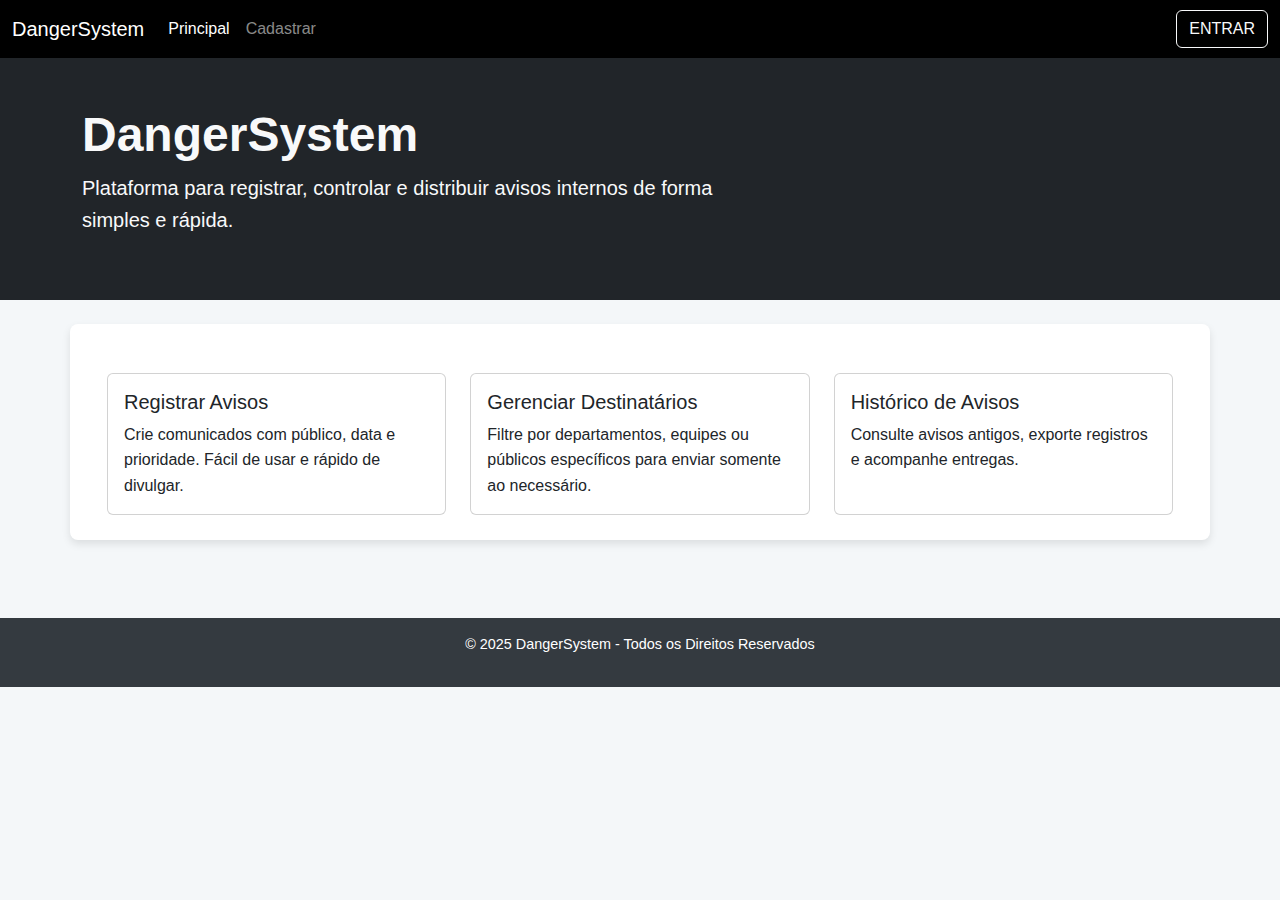
<file: index.html>
<!DOCTYPE html>
<html lang="pt-BR">
<head>
    <meta charset="utf-8" />
    <meta name="viewport" content="width=device-width, initial-scale=1" />
    <title>DangerSystem — Página Inicial</title>
    <link href="https://cdn.jsdelivr.net/npm/bootstrap@5.3.0/dist/css/bootstrap.min.css" rel="stylesheet" />
    <link rel="stylesheet" href="/css/styles.css" />
</head>
<body class="d-flex flex-column min-vh-100">

    <div id="nav"></div>

    <header class="bg-dark text-light py-5">
        <div class="container">
            <div class="row align-items-center">
                <div class="col-md-7">
                    <h1 class="display-5 fw-bold">DangerSystem</h1>
                    <p class="lead">Plataforma para registrar, controlar e distribuir avisos internos de forma simples e rápida.</p>
                </div>
            </div>
        </div>
    </header>

    <main class="container my-5">
        <section class="row g-4">
            <div class="col-md-4">
                <div class="card h-100">
                    <div class="card-body">
                        <h5 class="card-title">Registrar Avisos</h5>
                        <p class="card-text">Crie comunicados com público, data e prioridade. Fácil de usar e rápido de divulgar.</p>
                    </div>
                </div>
            </div>

            <div class="col-md-4">
                <div class="card h-100">
                    <div class="card-body">
                        <h5 class="card-title">Gerenciar Destinatários</h5>
                        <p class="card-text">Filtre por departamentos, equipes ou públicos específicos para enviar somente ao necessário.</p>
                    </div>
                </div>
            </div>

            <div class="col-md-4">
                <div class="card h-100">
                    <div class="card-body">
                        <h5 class="card-title">Histórico de Avisos</h5>
                        <p class="card-text">Consulte avisos antigos, exporte registros e acompanhe entregas.</p>
                    </div>
                </div>
            </div>
        </section>
    </main>

    <div id="footer"></div>

    <script src="https://cdn.jsdelivr.net/npm/bootstrap@5.3.0/dist/js/bootstrap.bundle.min.js"></script>
    <script src="/js/script.js"></script>
</body>
</html>
</file>
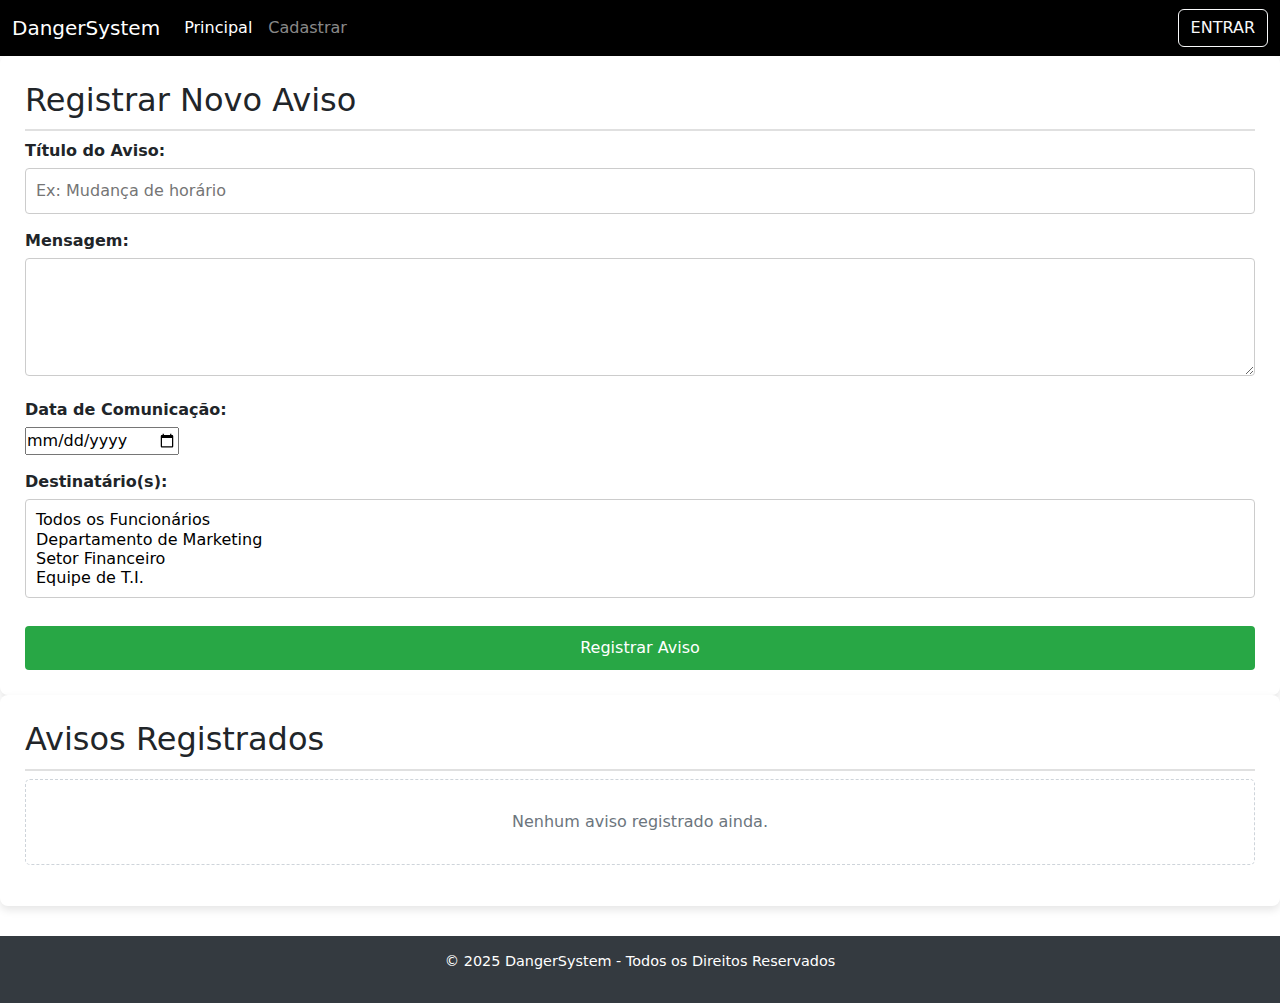
<file: user/index.html>
<!DOCTYPE html>
<html lang="pt-BR">
<head>
    <meta charset="UTF-8">
    <meta name="viewport" content="width=device-width, initial-scale=1.0">
    <title>DangerSystem</title>
    <link rel="stylesheet" href="/css/styles.css">
    <link href="https://cdn.jsdelivr.net/npm/bootstrap@5.3.0/dist/css/bootstrap.min.css" rel="stylesheet">
</head>
<body>
    <header>
        <div id="nav"></div>
    </header>

    <main>
        <section id="register-form-section">
            <h2>Registrar Novo Aviso</h2>
            <form id="notice-form">
                
                <div class="form-group">
                    <label for="notice-title">Título do Aviso:</label>
                    <input type="text" id="notice-title" name="notice-title" class="campo-texto" 
                           placeholder="Ex: Mudança de horário" required> </div>

                <div class="form-group">
                    <label for="notice-content">Mensagem:</label>
                    <textarea id="notice-content" name="notice-content" class="campo-texto" 
                              rows="4" required></textarea>
                </div>

                <div class="form-group">
                    <label for="notice-date">Data de Comunicação:</label>
                    <input type="date" id="notice-date" name="notice-date" required>
                </div>

                <div class="form-group">
                    <label for="notice-recipients">Destinatário(s):</label>
                    <select id="notice-recipients" name="notice-recipients" multiple required>
                        <option value="todos">Todos os Funcionários</option>
                        <option value="marketing">Departamento de Marketing</option>
                        <option value="financeiro">Setor Financeiro</option>
                        <option value="ti">Equipe de T.I.</option>
                    </select>
                </div>

                <button type="submit" id="submit-button">Registrar Aviso</button>
            </form>
        </section>

        <section id="notice-list-section">
            <h2>Avisos Registrados</h2>
            <div id="notices-container">
                <p class="empty-state">Nenhum aviso registrado ainda.</p>
            </div>
        </section>
    </main>

    <div id="footer"></div>
    
    <script src="https://cdn.jsdelivr.net/npm/bootstrap@5.3.0/dist/js/bootstrap.bundle.min.js"></script>
    <script src="/js/script.js"></script>
</body>
</html>
</file>
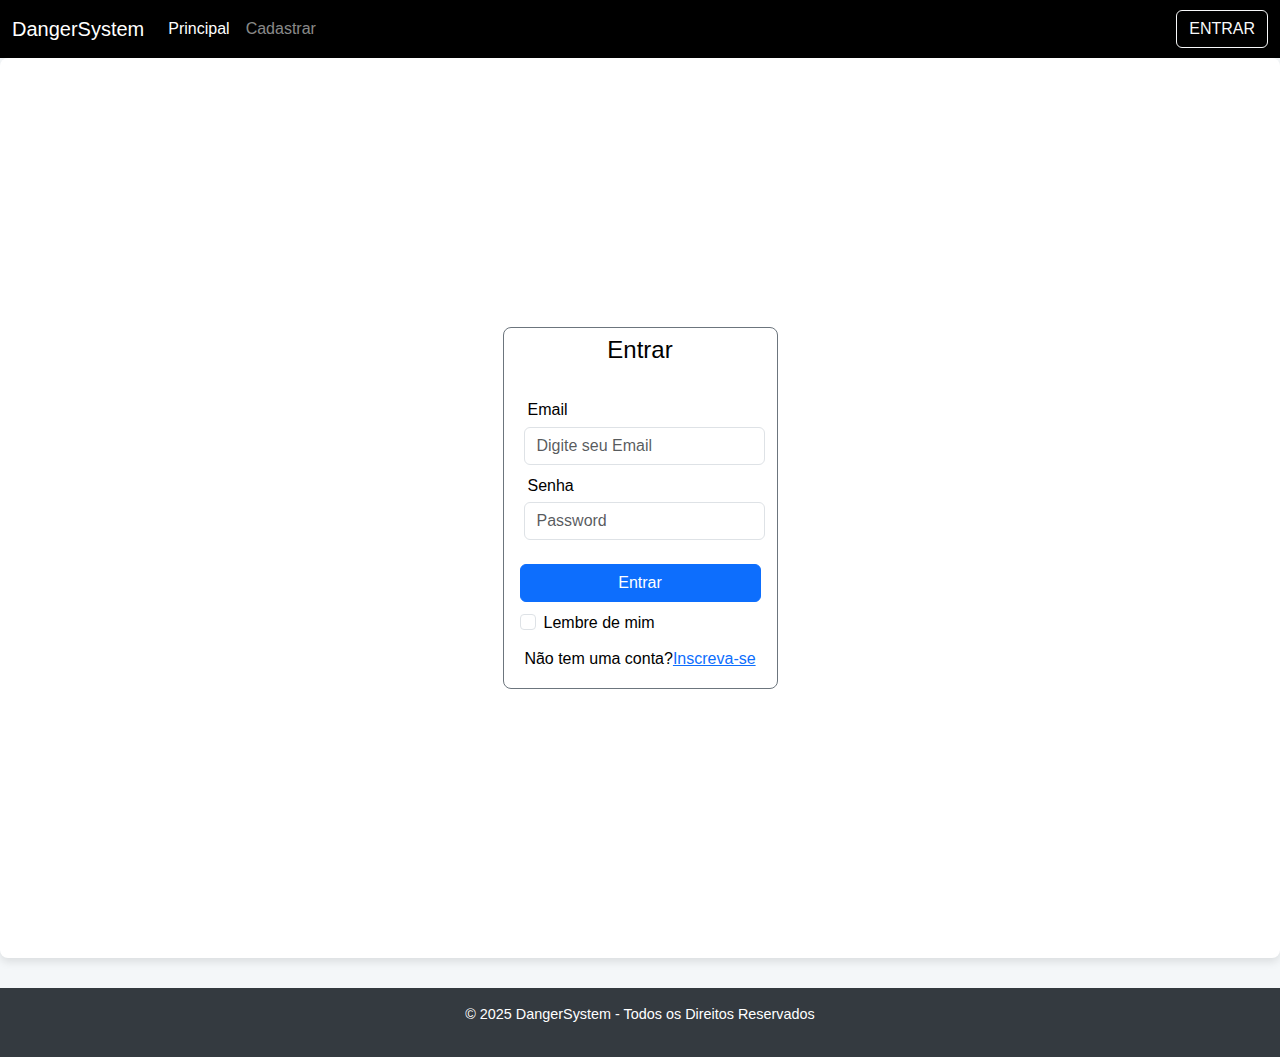
<file: login/login.html>
<!DOCTYPE html>
<html data-bs-theme="light" lang="pt-br">
<head>
    <meta charset="utf-8">
    <meta name="viewport" content="width=device-width, initial-scale=1.0, shrink-to-fit=no">
    <title>DangerSystem</title>
    <!-- mantenha apenas UMA referência ao Bootstrap -->
    <link rel="stylesheet" href="https://cdn.jsdelivr.net/npm/bootstrap@5.3.0/dist/css/bootstrap.min.css">
    <link rel="stylesheet" href="/css/styles.css">
</head>
<body class="d-flex flex-column min-vh-100">
    <nav>
        <div id="nav"></div>
    </nav>

    <main class="flex-fill">
        <section class="d-flex justify-content-center align-items-center vh-100" id="login-section">
    <div class="d-flex px-3 flex-column border border-secondary rounded-3 justify-content-center" id="login-box">
        <div class="login-box-header line">
            <h4 class="text-black mt-2 mb-2 text-center">Entrar</h4>
        </div>
        <div class="d-flex flex-row align-items-center login-box-seperator-container">
            <div class="login-box-seperator"></div>
            <div class="login-box-seperator-text"></div>
            <div class="login-box-seperator"></div>
        </div>
        <div class="email-login bg-white">
            <p class="label px-2 mb-1 text-black mt-4">Email</p><input type="email" class="email-input form-control px-6 mx-1 mb-2" placeholder="Digite seu Email" minlength="6" required>
            <p class="label px-2 mt-2 mb-1 text-black">Senha</p><input type="password" class="password-input px-6 mx-1 mb-2 form-control" placeholder="Password" minlength="6" required>
        </div>
        <div class="submit-row mt-3"><a class="btn btn-primary d-block box-shadow w-100 text-decoration-none" id="submit-id-submit" type="submit" href="/user/index.html" >Entrar</a>
            <div class="d-flex mt-2 justify-content-between">
                <div class="form-check form-check-inline" id="form-check-rememberMe"><input class="form-check-input input" type="checkbox" id="formCheck-1" for="remember" name="check"><label class="form-check-label" for="formCheck-1"><span class="label-text text-black">Lembre de mim</span></label></div>
            </div>
           
        </div>
        <div id="login-box-footer" class="mt-2 text-center">
            <p class="text-black">Não tem uma conta?<a id="register-link" href="/login/signup.html">Inscreva-se</a></p>
        </div>
    </div>
</section>
    </main>

    <div id="footer"></div>

    <!-- use o bundle (inclui Popper) -->
    <script src="https://cdn.jsdelivr.net/npm/bootstrap@5.3.0/dist/js/bootstrap.bundle.min.js"></script>
    <script src="/js/script.js"></script>
</body>
</html>
</file>
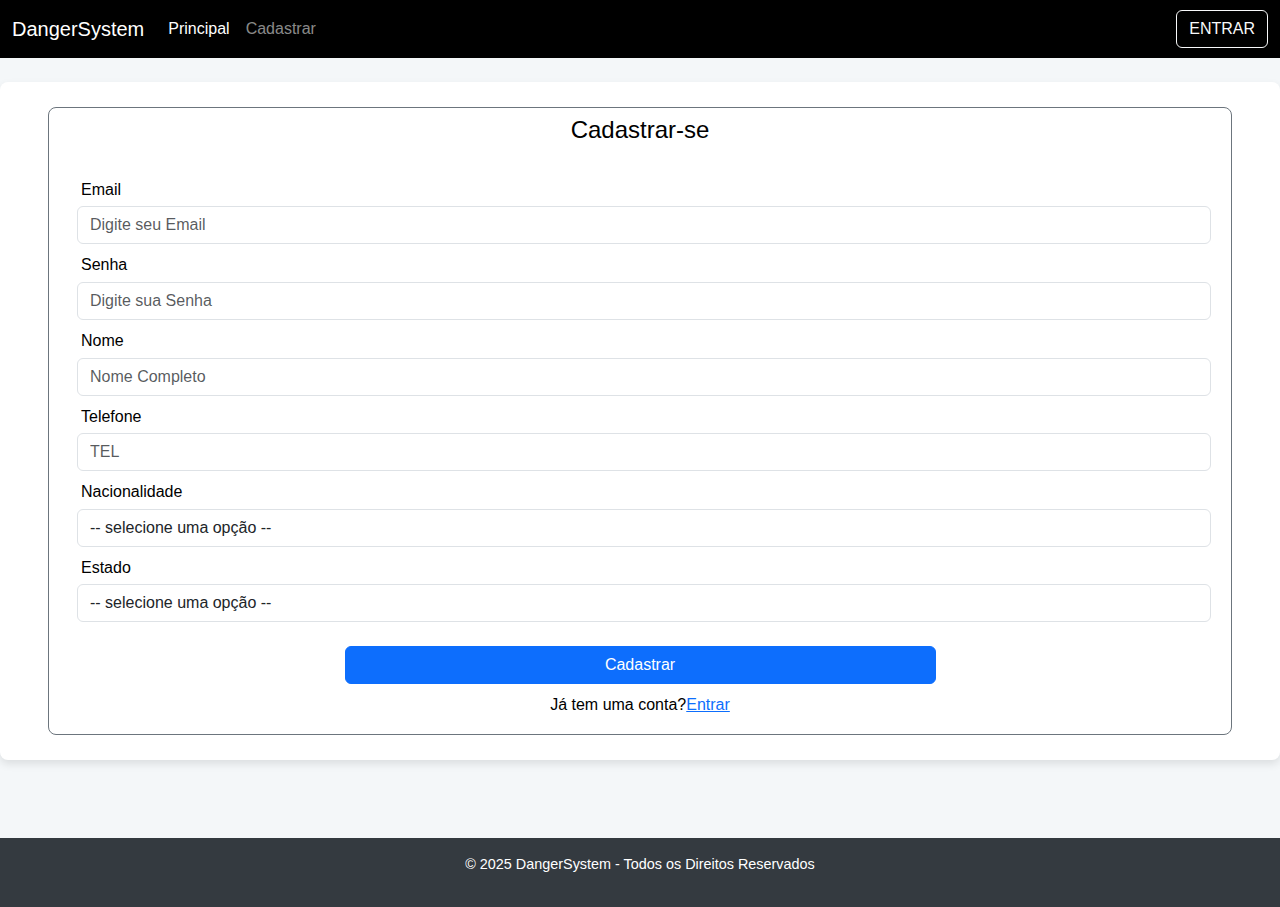
<file: login/signup.html>
<!DOCTYPE html>
<html data-bs-theme="light" lang="pt-br">
<head>
    <meta charset="utf-8">
    <meta name="viewport" content="width=device-width, initial-scale=1.0, shrink-to-fit=no">
    <title>DangerSystem</title>
    <link rel="stylesheet" href="https://cdn.jsdelivr.net/npm/bootstrap@5.3.0/dist/css/bootstrap.min.css">
    <link rel="stylesheet" href="/css/styles.css">
</head>
<body class="d-flex flex-column min-vh-100">
    <nav>
        <div id="nav"></div>
    </nav>

    <main class="flex-fill">
        <section class="px-5 mt-4 mb-5">
        <div class="d-flex flex-column bg-white border border-secondary rounded-3 justify-content-center" id="login-box">
            <div class="login-box-header line">
                <h4 class="text-black mt-2 mb-2 text-center">Cadastrar-se</h4>
            </div>
            <div class="d-flex flex-row align-items-center login-box-seperator-container">
                <div class="login-box-seperator"></div>
                <div class="login-box-seperator-text"></div>
                <div class="login-box-seperator"></div>
            </div>
            <div class="email-login px-4 bg-white">
                <p class="label px-2 mb-1 text-black mt-4">Email</p><input type="email" class="email-input form-control px-6 mx-1 mb-2" placeholder="Digite seu Email" minlength="6" required>
                <p class="label px-2 mt-2 mb-1 text-black">Senha</p><input type="password" class="password-input px-6 mx-1 mb-2 form-control"  placeholder="Digite sua Senha" minlength="6" required>
                <p class="label px-2 mt-2 mb-1 text-black">Nome</p><input type="text" class="text-input px-6 mx-1 mb-2 form-control"  placeholder="Nome Completo" minlength="6" required>
                <p class="label px-2 mt-2 mb-1 text-black">Telefone</p><input type="tel" class="tel-input px-6 mx-1 mb-2 form-control"  placeholder="TEL" minlength="6" required>
                <p class="label px-2 mt-2 mb-1 text-black">Nacionalidade</p>
                <div id="nacionality">
                    </div>
                <p class="label px-2 mt-2 mb-1 text-black">Estado</p>    
                <div id="states">
                    </div>    
            </div>
            <div class="submit-row mt-3 justify-content-center d-flex"><a class="btn btn-primary d-block box-shadow w-50 text-decoration-none" id="submit-id-submit" type="submit" href="/user/index.html">Cadastrar</a> 
            </div>
            <div id="login-box-footer" class="mt-2 text-center">
                <p class="text-black">Já tem uma conta?<a id="register-link" href="/login/login.html">Entrar</a></p>
            </div>
        </div>
        </section>
    </main>

    <div id="footer"></div>

    <script src="https://cdn.jsdelivr.net/npm/bootstrap@5.3.0/dist/js/bootstrap.bundle.min.js"></script>
    <script src="/js/script.js"></script>
</body>
</html>
</file>
<file: css/styles.css>
/* RESET BÁSICO */
* {
    margin: 0;
    padding: 0;
    box-sizing: border-box;
}

body {
    font-family: Arial, sans-serif;
    background-color: #f4f7f9; /* Fundo claro */
    color: #333;
    line-height: 1.6;
}

.main {
    max-width: 1200px;
    margin: 30px auto;
    padding: 0 20px;
    /* Critério 5: Layout limpo - Uso de Grid para as duas colunas */
    display: grid;
    grid-template-columns: 1fr 2fr; /* Coluna do formulário e coluna da lista */
    gap: 40px;
}

section {
    background-color: white;
    padding: 25px;
    border-radius: 8px;
    box-shadow: 0 4px 8px rgba(0, 0, 0, 0.1);
}

h2 {
    color: #007BFF;
    border-bottom: 2px solid #e0e0e0;
    padding-bottom: 10px;
    margin-bottom: 20px;
}

/* Estilo do Formulário */
.form-group {
    margin-bottom: 15px;
}

.form-group label {
    display: block;
    margin-bottom: 5px;
    font-weight: bold;
}

/* Critério 3: Uso de seletores de classe */
.campo-texto, 
#notice-recipients {
    width: 100%;
    padding: 10px;
    border: 1px solid #ccc;
    border-radius: 4px;
    font-size: 16px;
}

/* Estilo do Botão */
#submit-button {
    background-color: #28a745; /* Verde para ação de registro */
    color: white;
    padding: 10px 15px;
    border: none;
    border-radius: 4px;
    cursor: pointer;
    font-size: 16px;
    transition: background-color 0.3s ease;
    width: 100%;
    margin-top: 10px;
}

/* Critério 3: Uso de pseudo-classes (:hover) */
#submit-button:hover {
    background-color: #218838;
}

/* Estilo da Lista de Avisos */
.notice-card {
    border: 1px solid #ddd;
    padding: 15px;
    margin-bottom: 15px;
    border-left: 5px solid #007BFF; /* Detalhe visual */
    border-radius: 4px;
}

.notice-card h3 {
    margin-bottom: 5px;
    color: #333;
}

.notice-card p {
    margin-bottom: 8px;
    font-size: 0.9em;
}

.empty-state {
    text-align: center;
    color: #6c757d;
    padding: 30px;
    border: 1px dashed #ced4da;
    border-radius: 5px;
}

footer {
    text-align: center;
    padding: 15px;
    background-color: #343a40;
    color: white;
    margin-top: 30px;
    font-size: 0.9em;
}

/* Critério 7: Responsividade - Ajuste para diferentes tamanhos de tela */
@media (max-width: 800px) {
    main {
        /* Muda de 2 colunas para 1 coluna em telas menores */
        grid-template-columns: 1fr;
        gap: 30px;
    }
}
</file>
